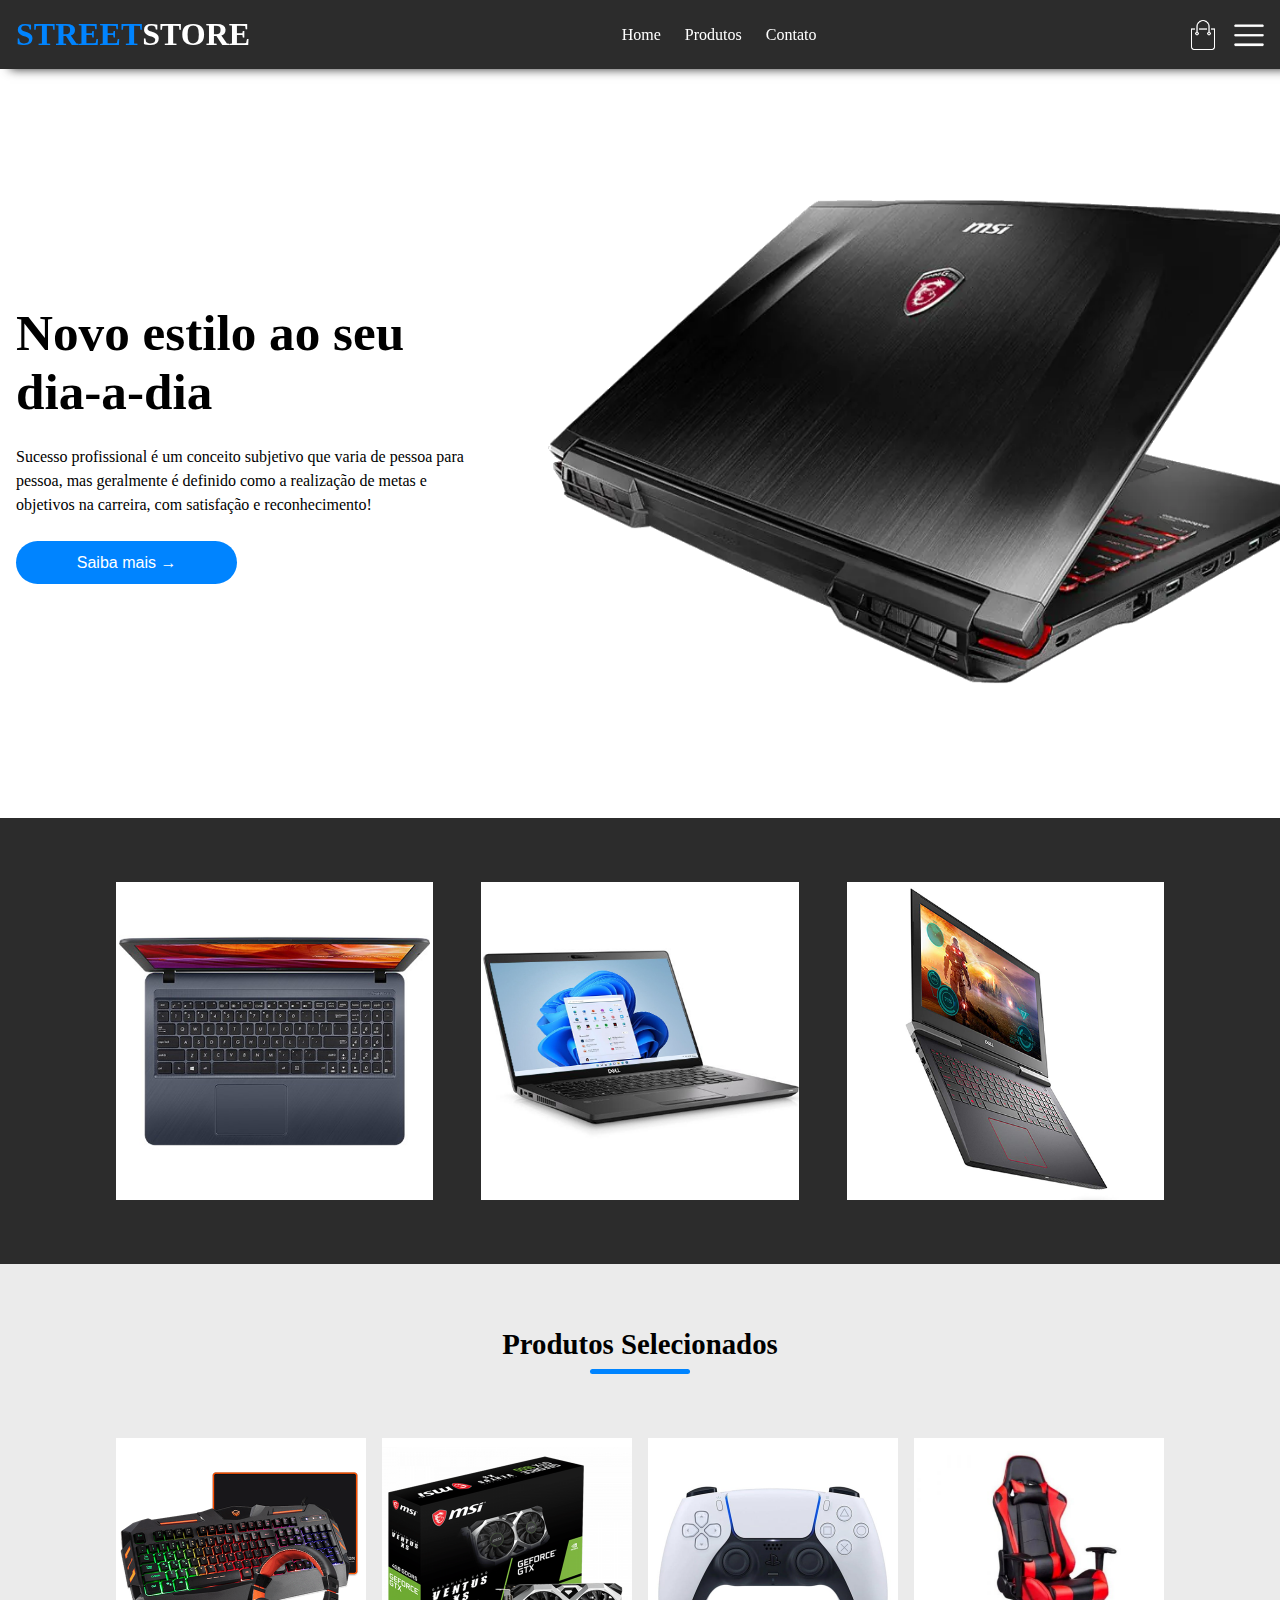
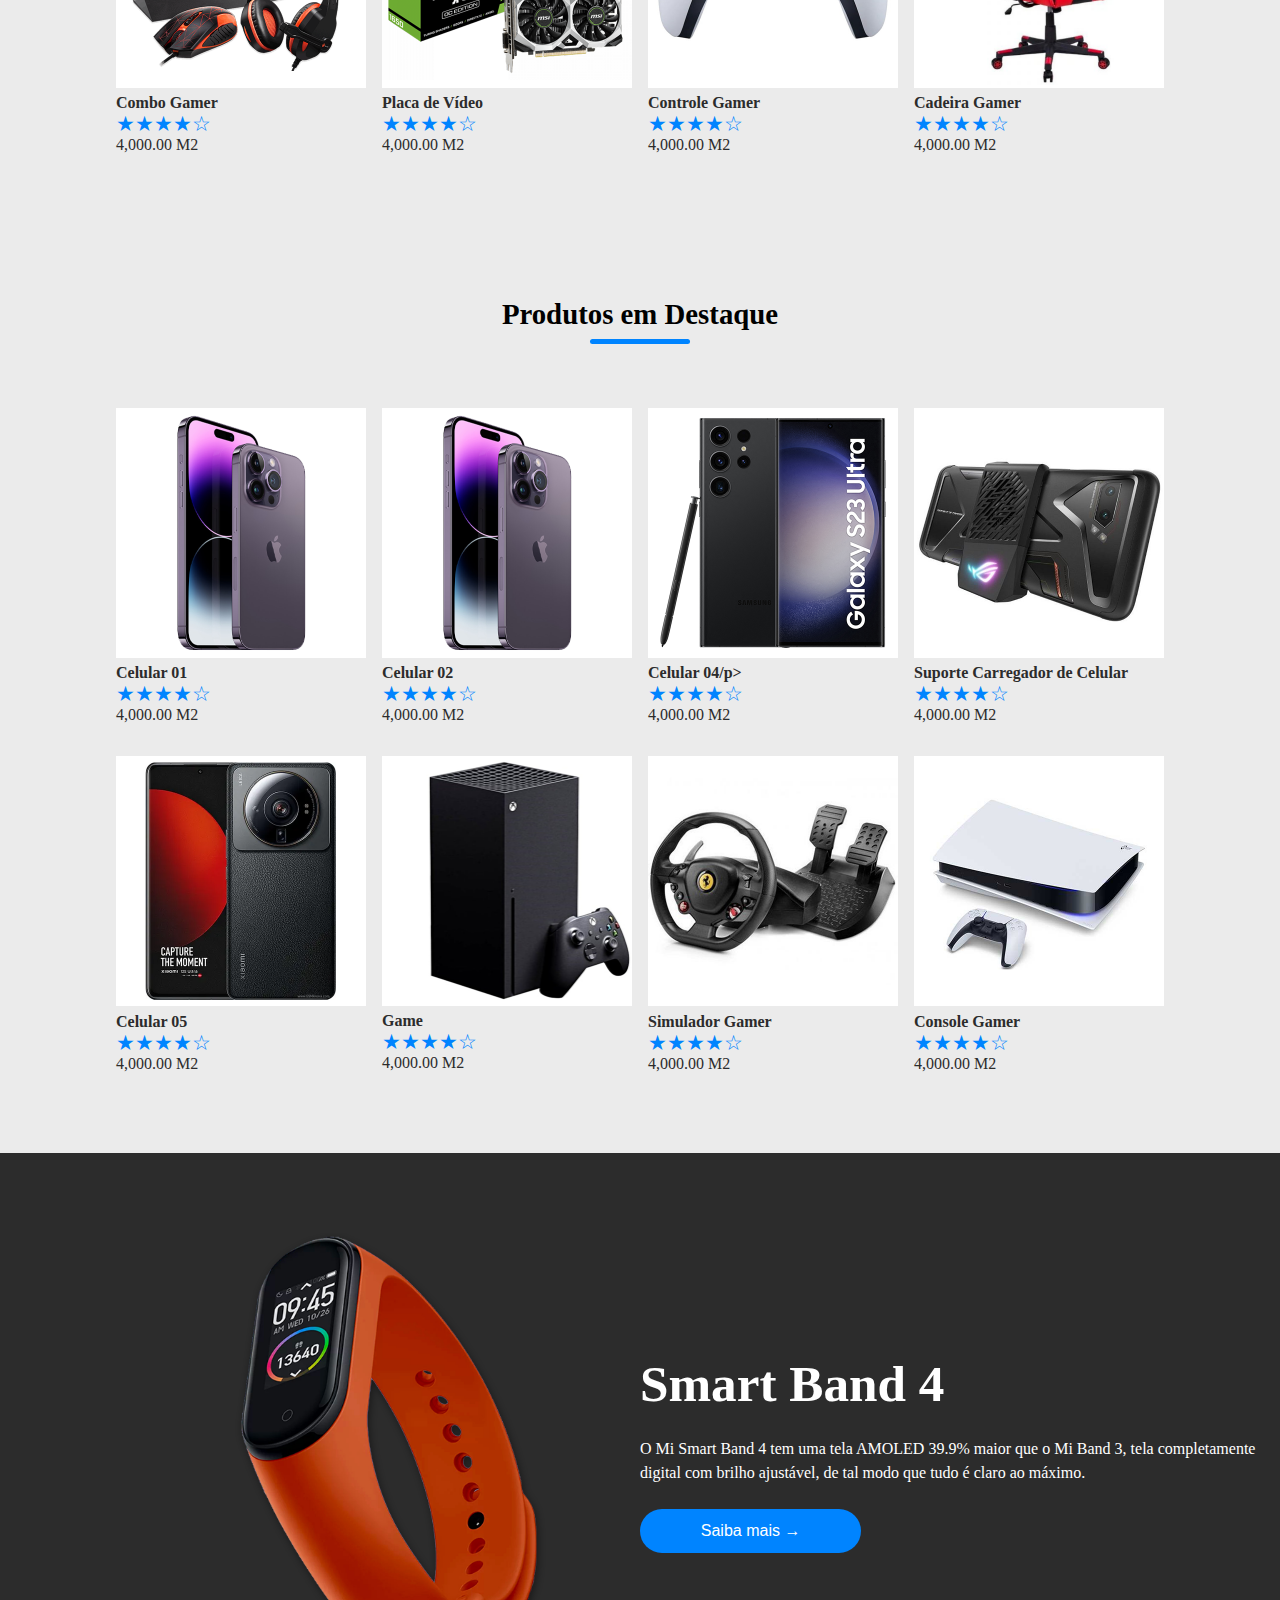
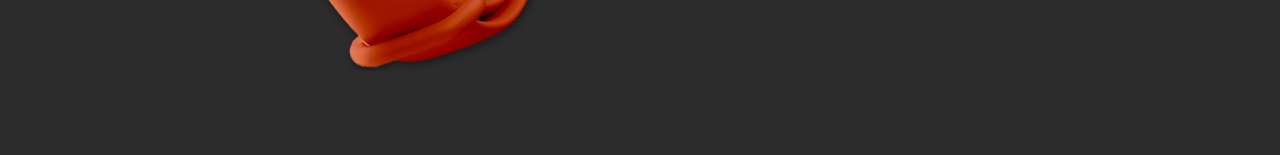
<file: index.html>
<!DOCTYPE html>
<html lang="pr-br">
<head>
    <meta charset="UTF-8">
    <meta name="viewport" content="width=device-width, initial-scale=1.0">
    <title>Street Store | e-comerce</title>
    <link rel="stylesheet" href="styles/globals.css" />
</head>
<body>
    <div class="navbar show-menu">    
        <div class="header-inner-content">
            <h1 class="logo" >STREET<span>STORE</span></h1>
            <nav>
                 <ul>
                    <li>Home</li>
                    <li>Produtos</li>
                    <li>Contato</li>
                </ul>
            </nav>
            <div class="nav-icon-container">
              <img src="images/cart.png"/>
              <img src="images/menu.png" class="menu-buttom"/>  
            </div>
        </div>
    </div>

    <header>
        <div class="header-inner-content">
            <div class="header-bottom-side">
                <div class="header-bottom-side-left">
                    <h2>Novo estilo ao seu dia-a-dia</h2>
                    <p> Sucesso profissional é um conceito subjetivo que varia de pessoa para pessoa, mas geralmente é definido como a realização de metas e objetivos na carreira, com satisfação e reconhecimento!
                    </p>
                    <button>Saiba mais &#8594;</button>
                </div>
                <div class="header-bottom-side-right">
                    <img src="images/gaming-msi-header.png" alt=""/>
                </div>
            </div>
        </div>
    </header>

    <!-- Main Content -->
     <main>
        <div class="gray-background">
            <div class="page-inner-content">
                <div class="cols cols-3">  <!-- Adicione o traço -->
                    <img src="images/products/product-1.png" alt="" />
                    <img src="images/products/product-2.png" alt="" />
                    <img src="images/products/product-3.png" alt="" />
                </div>
            </div>    
        </div>

        <div>
            <div class="page-inner-content">
                <h3 class="section-title">Produtos Selecionados</h3>
                <div class="subtitle-underline"></div>
                <div class="cols cols-4">
                    <div class="product">
                        <img src="images/products/product-4.png" alt="" />
                        <p class="product-name">Combo Gamer</p>
                        <p class="rate">&#9733;&#9733;&#9733;&#9733;&#9734;</p>
                        <p class="product-price">4,000.00 <span>M2</span></p>
                    </div>
                    <div class="product">
                        <img src="images/products/product-5.png" alt="" />
                        <p class="product-name">Placa de Vídeo</p>
                        <p class="rate">&#9733;&#9733;&#9733;&#9733;&#9734;</p>
                        <p class="product-price">4,000.00 <span>M2</span></p>
                    </div>
                    <div class="product">
                        <img src="images/products/product-6.png" alt="" />
                        <p class="product-name">Controle Gamer</p>
                        <p class="rate">&#9733;&#9733;&#9733;&#9733;&#9734;</p>
                        <p class="product-price">4,000.00 <span>M2</span></p>
                    </div>
                    <div class="product">
                        <img src="images/products/product-7.png" alt="" />
                        <p class="product-name">Cadeira Gamer</p>
                        <p class="rate">&#9733;&#9733;&#9733;&#9733;&#9734;</p>
                        <p class="product-price">4,000.00 <span>M2</span></p>
                    </div>
                </div>
            </div>
             <div>
            <div class="page-inner-content">
                <h3 class="section-title">Produtos em Destaque</h3>
                <div class="subtitle-underline"></div>
                <div class="cols cols-4">
                    <div class="product">
                        <img src="images/products/product-8.png" alt="" />
                        <p class="product-name">Celular 01</p>
                        <p class="rate">&#9733;&#9733;&#9733;&#9733;&#9734;</p>
                        <p class="product-price">4,000.00 <span>M2</span></p>
                    </div>
                    <div class="product">
                        <img src="images/products/product-8.png" alt="" />
                        <p class="product-name">Celular 02</p>
                        <p class="rate">&#9733;&#9733;&#9733;&#9733;&#9734;</p>
                        <p class="product-price">4,000.00 <span>M2</span></p>
                    </div>
                    <div class="product">
                        <img src="images/products/product-9.png" alt="" />
                        <p class="product-name">Celular 04/p>
                        <p class="rate">&#9733;&#9733;&#9733;&#9733;&#9734;</p>
                        <p class="product-price">4,000.00 <span>M2</span></p>
                    </div>
                    <div class="product">
                        <img src="images/products/product-10.png" alt="" />
                        <p class="product-name">Suporte Carregador de Celular</p>
                        <p class="rate">&#9733;&#9733;&#9733;&#9733;&#9734;</p>
                        <p class="product-price">4,000.00 <span>M2</span></p>
                    </div>
                    <div class="product">
                        <img src="images/products/product-11.png" alt="" />
                        <p class="product-name">Celular 05</p>
                        <p class="rate">&#9733;&#9733;&#9733;&#9733;&#9734;</p>
                        <p class="product-price">4,000.00 <span>M2</span></p>
                    </div>
                    <div class="product">
                        <img src="images/products/product-12.png" alt="" />
                        <p class="product-name">Game</p>
                        <p class="rate">&#9733;&#9733;&#9733;&#9733;&#9734;</p>
                        <p class="product-price">4,000.00 <span>M2</span></p>
                    </div>
                    <div class="product">
                        <img src="images/products/product-13.png" alt="" />
                        <p class="product-name">Simulador Gamer</p>
                        <p class="rate">&#9733;&#9733;&#9733;&#9733;&#9734;</p>
                        <p class="product-price">4,000.00 <span>M2</span></p>
                    </div>
                    <div class="product">
                        <img src="images/products/product-14.png" alt="" />
                        <p class="product-name">Console Gamer</p>
                        <p class="rate">&#9733;&#9733;&#9733;&#9733;&#9734;</p>
                        <p class="product-price">4,000.00 <span>M2</span></p>
                    </div>
                </div>
            </div>
        </div>

        <div class="gray-background">
           <div class="header-inner-content">
            <div class="header-bottom-side exclusive-container">
                <div class="header-bottom-side-left">
                    <h2>Smart Band 4</h2>
                    <p> O Mi Smart Band 4 tem uma tela AMOLED 39.9% maior que o Mi Band 3, tela completamente digital com brilho ajustável, de tal modo que tudo é claro ao máximo.
                    </p>
                    <button>Saiba mais &#8594;</button>
                </div>
                <div class="header-bottom-side-right">
                    <img src="images/exclusive.png" alt=""/>
                </div>
            </div>
        </div> 
     </main>

    <script>
    const navbar = document.querySelector(".navbar");
    const menuButton = document.querySelector(".menu-button");  <!-- Corrigido o nome da variável -->

    menuButton.addEventListener("click", () => {
        navbar.classList.toggle("show-menu");  <!-- Corrigido classList -->
    });
</script>
</body>
</html>
</file>
<file: styles/globals.css>
*{
    box-sizing: border-box;
    padding: 0;
    margin: 0;
}

.body{
    font-family: Arial;
}

.header-inner-content{
    max-width: 1300px;
    margin-left: auto;
    margin-right: auto;
}

.navbar{
    background-color: #2c2c2c;
    padding: 1rem;
    position: sticky;
    top: 0;
    box-shadow: 10px 0px 10px #2c2c2c;
    z-index: 99;
}

.navbar>div{
    display: flex;
    align-items: center;
    justify-content: space-between;
    position: relative;
}

.navbar .header-inner-content nav ul {
    display: flex;
    list-style: none;
    gap: 1.5rem;
}

.navbar .header-inner-content nav ul li {
    color: #fff;
    cursor: pointer;
    transition: all 0.2s;
}

.navbar .header-inner-content nav ul li:hover {
    transform: translateY(-5px);
    font-weight: bold;
}
.logo{
   color: #0084ff; 
}

.logo span{
    color:#fff
}

.nav-ul{
    display: flex;
    list-style: none;
    align-items: center;
}

.nav-icon-container{
   display: flex; 
   align-items: center;
}

.nav-icon-container img{
    width: 30px;
    cursor: pointer;
}

.nav-icon-container img:first-child{
    margin-right: 1rem;
}

.nav-ul-li{
    color: #fff;
    margin-right: 1.5rem;
    cursor: pointer;
}

.nav-ul-li: hover{
    transform: translateY(-5px);
    Transition: all 0.2s;
    font-weight: bold; 
}

.menu-button{
    display: block;
    cursor: pointer;
}

.header{
    background-image: radial-gradient(#fff,#c7c7c7);
}

.header-bottom-side{
    display:flex;
    align-items: center;
    justify-self: center;
    padding: 1rem;
}

.header-bottom-side-left{
    height: 100%;
    flex-basis: 50%;
}

.header-bottom-side-left h2{
    font-size: 3.2rem;
    margin-bottom: 1.5rem;
}

.header-bottom-side-left p{
    line-height: 1.5rem;
    margin-bottom: 1.5rem;
}

.header-bottom-side-left button{
    background-color: #0084ff;
    border: none;
    cursor: pointer;
    padding: 0.8rem 3.8rem;
    border-radius: 9999px;
    color:#fff;
    font-weight: 500;
    font-size: 1rem;
    transition: all 0.2s;
}

.header-bottom-side-left button:hover{
    background-color: #004c94;
}

.header-bottom-side-hight{
    flex-basis: 50%;
    display: flex;
    align-items: center;
    justify-content: center;
}

.header-bottom-side-right img{
    width: 115%;
}

/* Media Queries */
@media (max-width: 801px){
    .logo{
        font-size: 1.2rem;
    }

    .menu-button{
        display:none;
        
    }

    .header-bottom-side{
        flex-direction: column;
        text-align: center;
        padding-top: 4rem;
    }

    .nav{
        position: absolute;
        background-color: #2c2c2c;
        width: 100%;
        top: 47px;
        display: block;
    }

    .show-menu nav{
        display: block;
    }

    .nav-ul{
        flex-direction: column;
    }

    .nav-ul-li{
        text-align:center;
        padding: 0.8rem;
    }

}

/* Header */

/* Main Content */

main{
    background-color: #ebebeb;
}

.gray-background{
    background-color: #2c2c2c;
}

.page-inner-content{
    max-width: 1080px;
    margin: 0 auto;
}

.cols{
    display: grid;
    justify-content: space-evenly;
    padding: 4rem 1rem;
}

.cols-3{
    grid-template-columns: repeat(3, 1fr);
    gap: 3rem;
}

.cols-3 img{
    max-width: 100%;
}

.cols-4 img{
    max-width: 100%;
}

.cols-4{
    grid-template-columns: repeat(4, 1fr);
    gap: 1rem;  
}

.cols>*{
    cursor: pointer;
    transition: all 0.2s;
}

.cols>*:hover{
    transform: translateY(-5px);
}

.section-title{
    text-align: center;
    margin-top: 4rem;
    font-size: 1.8rem;

}

.subtitle-underline{
    width: 100px;
    height: 5px;
    background: #0084ff;
    border-radius: 9999px;
    margin: 8px auto 0 auto;
}

.product{
    color: #2c2c2c;
    margin-bottom: 1rem;
    display: flex;
    flex-direction: column;
}

.product-name{
    font-weight: 600;
    margin-top: 0.4rem;
}

.rate{
    color: #0084ff;
    font-size: 1.3rem;
}

.product-price apan{
    font-weight: 600;
}

.exclusive-container{
    color: #fff;
    flex-direction: row-reverse;
    padding: 5rem 1rem;   
}

.exclusive-container img{
    max-width: 500px;

}
</file>
